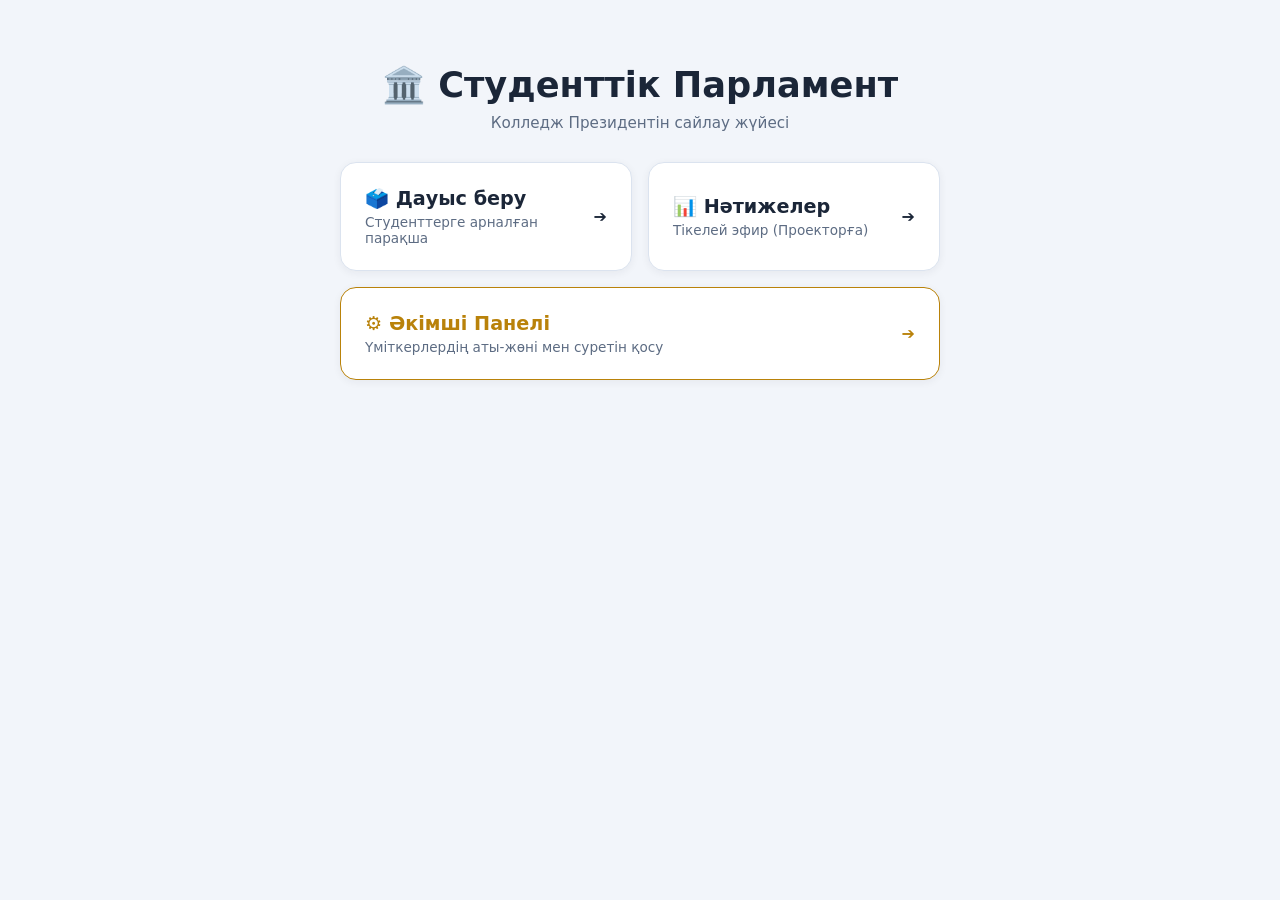
<file: index.html>
<!DOCTYPE html>
<html lang="kk">
<head>
  <meta charset="UTF-8">
  <meta name="viewport" content="width=device-width, initial-scale=1.0">
  <title>Студенттік Парламент Сайлауы</title>
  <link rel="stylesheet" href="styles.css?v=8">
</head>
<body>
  <div class="container" style="max-width: 600px; padding-top: 40px;">
    <header>
      <h1>🏛️ Студенттік Парламент</h1>
      <p class="subtitle">Колледж Президентін сайлау жүйесі</p>
    </header>

    <main class="nav-cards">
      <a href="vote.html" class="nav-card">
        <div>
          <div class="nav-card-title">🗳️ Дауыс беру</div>
          <div class="nav-card-desc">Студенттерге арналған парақша</div>
        </div>
        <span>➔</span>
      </a>

      <a href="results.html" class="nav-card">
        <div>
          <div class="nav-card-title">📊 Нәтижелер</div>
          <div class="nav-card-desc">Тікелей эфир (Проекторға)</div>
        </div>
        <span>➔</span>
      </a>

      <a href="admin.html" class="nav-card" style="border-color: var(--gold); flex: 1 1 100%;">
        <div>
          <div class="nav-card-title" style="color: var(--gold);">⚙️ Әкімші Панелі</div>
          <div class="nav-card-desc">Үміткерлердің аты-жөні мен суретін қосу</div>
        </div>
        <span style="color: var(--gold);">➔</span>
      </a>
    </main>
  </div>
</body>
</html>
</file>
<file: styles.css>
:root {
  color-scheme: light;
  --bg-color: #f2f5fa;
  --card-bg: #ffffff;
  --card-border: #dbe3ef;
  --accent-blue: #2f6fed;
  --gold: #b9820a;
  --green: #1fa35a;
  --red: #d63b2b;
  --text-main: #1b2638;
  --text-muted: #5d6c83;
  --radius: 16px;
  --shadow: 0 2px 8px rgba(27, 38, 56, 0.06);

  /* Адаптивті өлшемдер: экранға қарай өздігінен өзгереді */
  --page-pad: clamp(12px, 4vw, 24px);
  --card-pad: clamp(14px, 3.5vw, 22px);
  --gap: clamp(10px, 2.5vw, 16px);
  --safe-top: env(safe-area-inset-top, 0px);
  --safe-bottom: env(safe-area-inset-bottom, 0px);
}

* {
  box-sizing: border-box;
  margin: 0;
  padding: 0;
  font-family: 'Segoe UI', system-ui, -apple-system, sans-serif;
}

html {
  -webkit-text-size-adjust: 100%;
  text-size-adjust: 100%;
}

body {
  background-color: var(--bg-color);
  color: var(--text-main);
  min-height: 100vh;
  min-height: 100dvh;
  display: flex;
  flex-direction: column;
  align-items: center;
  padding: calc(var(--page-pad) + var(--safe-top)) var(--page-pad) calc(var(--page-pad) + var(--safe-bottom));
  overflow-x: hidden;
}

img {
  max-width: 100%;
}

.container {
  width: 100%;
  max-width: 800px;
  margin: 0 auto;
}

/* Header & Status Indicator */
header {
  text-align: center;
  margin-bottom: clamp(16px, 4vw, 25px);
  position: relative;
}

h1 {
  font-size: clamp(1.4rem, 5.5vw, 1.8rem);
  font-weight: 700;
  margin-bottom: 8px;
  color: var(--text-main);
  line-height: 1.2;
  overflow-wrap: anywhere;
}

.subtitle {
  font-size: clamp(0.85rem, 2.8vw, 0.95rem);
  color: var(--text-muted);
}

.status-badge {
  display: inline-flex;
  align-items: center;
  gap: 8px;
  background: #fff;
  padding: 6px 14px;
  border-radius: 20px;
  font-size: 0.85rem;
  margin-top: 10px;
  border: 1px solid var(--card-border);
  max-width: 100%;
}

.pulse-dot {
  width: 8px;
  height: 8px;
  border-radius: 50%;
  flex-shrink: 0;
  background-color: var(--green);
  box-shadow: 0 0 0 0 rgba(31, 163, 90, 0.7);
  animation: pulse 1.6s infinite;
}

.pulse-dot.offline {
  background-color: var(--red);
  box-shadow: 0 0 0 0 rgba(231, 76, 60, 0.7);
}

@keyframes pulse {
  0% { transform: scale(0.95); box-shadow: 0 0 0 0 rgba(31, 163, 90, 0.6); }
  70% { transform: scale(1); box-shadow: 0 0 0 8px rgba(31, 163, 90, 0); }
  100% { transform: scale(0.95); box-shadow: 0 0 0 0 rgba(31, 163, 90, 0); }
}

/* Banner */
.banner {
  background: rgba(31, 163, 90, 0.12);
  border: 1px solid var(--green);
  color: var(--green);
  padding: 15px;
  border-radius: var(--radius);
  text-align: center;
  font-weight: 600;
  margin-bottom: 20px;
  display: none;
}

/* Candidates List & Cards */
.candidates-grid {
  display: flex;
  flex-direction: column;
  gap: var(--gap);
}

.candidate-card {
  background: var(--card-bg);
  border: 1px solid var(--card-border);
  box-shadow: var(--shadow);
  border-radius: var(--radius);
  padding: var(--card-pad);
  padding-top: calc(var(--card-pad) + 4px);
  display: flex;
  align-items: center;
  gap: var(--gap);
  position: relative;
  overflow: hidden;
  transition: transform 0.2s, border-color 0.2s;
}

.candidate-card::before {
  content: '';
  position: absolute;
  top: 0;
  left: 0;
  right: 0;
  height: 4px;
  background-color: var(--candidate-color, var(--accent-blue));
}

@media (hover: hover) {
  .candidate-card:hover {
    transform: translateY(-2px);
    border-color: var(--accent-blue);
  }
}

/* Avatar & Photos */
.avatar {
  width: clamp(52px, 14vw, 65px);
  height: clamp(52px, 14vw, 65px);
  border-radius: 50%;
  background: rgba(27, 38, 56, 0.04);
  display: flex;
  align-items: center;
  justify-content: center;
  font-weight: bold;
  font-size: clamp(1.05rem, 4vw, 1.3rem);
  color: var(--candidate-color, var(--text-main));
  border: 2px solid var(--candidate-color, var(--card-border));
  flex-shrink: 0;
  overflow: hidden;
}

.avatar img {
  width: 100%;
  height: 100%;
  object-fit: cover;
}

.candidate-info {
  flex: 1 1 0;
  min-width: 0; /* ұзын мәтін карточкадан шығып кетпеуі үшін */
}

.candidate-name {
  font-size: clamp(1.05rem, 3.8vw, 1.2rem);
  font-weight: 600;
  margin-bottom: 4px;
  overflow-wrap: anywhere;
}

.candidate-group {
  font-size: 0.85rem;
  color: var(--accent-blue);
  font-weight: 500;
  margin-bottom: 6px;
}

.candidate-slogan {
  font-size: clamp(0.82rem, 2.8vw, 0.9rem);
  color: var(--text-muted);
  font-style: italic;
  overflow-wrap: anywhere;
}

.btn-vote {
  background: var(--accent-blue);
  color: white;
  border: none;
  padding: 12px 20px;
  min-height: 44px; /* саусақпен басуға ыңғайлы */
  border-radius: 10px;
  font-weight: 600;
  font-size: 1rem;
  cursor: pointer;
  transition: background 0.2s, filter 0.2s;
  flex-shrink: 0;
  -webkit-tap-highlight-color: transparent;
}

.btn-vote:hover {
  filter: brightness(1.1);
}

.btn-vote:disabled {
  background: #dfe5ef;
  color: #8b97ab;
  cursor: not-allowed;
}

/* Results Page Specifics */
.total-box {
  background: var(--card-bg);
  border: 1px solid var(--card-border);
  border-radius: var(--radius);
  padding: var(--card-pad);
  text-align: center;
  margin-bottom: clamp(16px, 4vw, 24px);
}

.total-title {
  font-size: 0.9rem;
  color: var(--text-muted);
  text-transform: uppercase;
  letter-spacing: 1px;
}

.total-count {
  font-size: clamp(2.4rem, 11vw, 3.2rem);
  font-weight: 800;
  color: var(--gold);
  margin: 5px 0;
}

.result-card {
  background: var(--card-bg);
  border: 1px solid var(--card-border);
  border-radius: var(--radius);
  padding: var(--card-pad);
  margin-bottom: var(--gap);
  overflow: hidden;
  position: relative;
}

.result-header {
  display: flex;
  justify-content: space-between;
  align-items: center;
  gap: 12px;
  margin-bottom: 12px;
}

.result-candidate-info {
  display: flex;
  align-items: center;
  gap: clamp(8px, 2.5vw, 14px);
  min-width: 0;
  flex: 1 1 auto;
}

.result-candidate-info > div:last-child {
  min-width: 0;
}

.result-candidate-info .candidate-name {
  font-size: clamp(1rem, 4vw, 1.25rem) !important;
}

.result-candidate-info .avatar {
  width: clamp(40px, 11vw, 50px);
  height: clamp(40px, 11vw, 50px);
  font-size: clamp(0.95rem, 3.5vw, 1.1rem);
}

.crown-icon {
  font-size: clamp(1.15rem, 4vw, 1.5rem);
  display: none;
}

.is-leader .crown-icon {
  display: inline-block;
}

.is-leader {
  border-color: var(--gold);
  background: #fffbf0;
  box-shadow: 0 0 0 1px var(--gold), 0 4px 14px rgba(185, 130, 10, 0.18);
}

.result-stats {
  text-align: right;
  flex-shrink: 0;
}

.vote-number {
  font-size: clamp(1.7rem, 7vw, 2.2rem);
  font-weight: 700;
  color: var(--text-main);
  display: inline-block;
  transition: transform 0.2s;
}

.vote-number.pop {
  animation: popAnim 0.3s ease-out;
}

@keyframes popAnim {
  0% { transform: scale(1); }
  50% { transform: scale(1.4); color: var(--gold); }
  100% { transform: scale(1); }
}

.vote-percentage {
  font-size: 0.9rem;
  color: var(--text-muted);
}

.progress-bg {
  height: 12px;
  background: rgba(27, 38, 56, 0.08);
  border-radius: 6px;
  overflow: hidden;
  margin-top: 10px;
}

.progress-fill {
  height: 100%;
  width: 0%;
  border-radius: 6px;
  transition: width 0.6s cubic-bezier(0.4, 0, 0.2, 1);
}

/* Modals & Inputs */
.modal-overlay {
  position: fixed;
  top: 0; left: 0; right: 0; bottom: 0;
  background: rgba(20, 30, 50, 0.45);
  display: flex;
  align-items: center;
  justify-content: center;
  padding: var(--page-pad);
  z-index: 1000;
  opacity: 0;
  pointer-events: none;
  transition: opacity 0.2s;
}

.modal-overlay.active {
  opacity: 1;
  pointer-events: auto;
}

.modal {
  background: var(--card-bg);
  border: 1px solid var(--card-border);
  box-shadow: 0 10px 30px rgba(27, 38, 56, 0.18);
  border-radius: var(--radius);
  padding: clamp(18px, 5vw, 24px);
  width: 100%;
  max-width: 420px;
  max-height: 90vh;
  max-height: 90dvh;
  overflow-y: auto;
  transform: scale(0.8);
  transition: transform 0.2s;
}

.modal-overlay.active .modal {
  transform: scale(1);
}

.modal-title {
  font-size: 1.2rem;
  font-weight: 700;
  margin-bottom: 12px;
}

.modal-text {
  font-size: 0.95rem;
  color: var(--text-muted);
  margin-bottom: 20px;
  line-height: 1.4;
  overflow-wrap: anywhere;
}

.modal-actions {
  display: flex;
  gap: 10px;
  justify-content: flex-end;
}

.btn-secondary {
  background: transparent;
  border: 1px solid var(--card-border);
  color: var(--text-main);
  padding: 10px 16px;
  min-height: 44px;
  border-radius: 8px;
  font-size: 1rem;
  cursor: pointer;
}

.btn-danger {
  background: var(--red);
  color: white;
  border: none;
  padding: 10px 16px;
  min-height: 44px;
  border-radius: 8px;
  font-size: 1rem;
  cursor: pointer;
  font-weight: 600;
}

.admin-input {
  width: 100%;
  padding: 12px;
  min-height: 46px;
  background: #f7f9fc;
  border: 1px solid var(--card-border);
  border-radius: 8px;
  color: var(--text-main);
  margin-bottom: 15px;
  outline: none;
  font-size: 16px; /* iOS-та жазу кезінде экран үлкейіп кетпеуі үшін */
}

.admin-input:focus {
  border-color: var(--accent-blue);
}

/* Keyboard focus */
a:focus-visible,
button:focus-visible,
input:focus-visible {
  outline: 2px solid var(--gold);
  outline-offset: 2px;
}

/* Toast Notifications */
.toast-container {
  position: fixed;
  bottom: calc(20px + var(--safe-bottom));
  left: 50%;
  transform: translateX(-50%);
  width: calc(100% - 2 * var(--page-pad));
  max-width: 420px;
  display: flex;
  flex-direction: column;
  align-items: center;
  gap: 10px;
  z-index: 2000;
  pointer-events: none;
}

.toast {
  background: var(--card-bg);
  color: var(--text-main);
  padding: 12px 24px;
  border-radius: 30px;
  border: 1px solid var(--card-border);
  box-shadow: 0 4px 14px rgba(27, 38, 56, 0.15);
  font-size: 0.9rem;
  text-align: center;
  max-width: 100%;
  overflow-wrap: anywhere;
  opacity: 0;
  transform: translateY(20px);
  transition: all 0.3s;
}

.toast.show {
  opacity: 1;
  transform: translateY(0);
}

.toast-error { border-color: var(--red); color: #b8281a; }
.toast-success { border-color: var(--green); color: #12753a; }

/* Navigation Hub (index.html) */
.nav-cards {
  display: flex;
  flex-direction: column;
  gap: var(--gap);
  margin-top: clamp(16px, 5vw, 30px);
}

.nav-card {
  background: var(--card-bg);
  border: 1px solid var(--card-border);
  border-radius: var(--radius);
  padding: clamp(16px, 4.5vw, 24px);
  text-decoration: none;
  color: var(--text-main);
  box-shadow: var(--shadow);
  display: flex;
  align-items: center;
  justify-content: space-between;
  gap: 12px;
  transition: background 0.2s, border-color 0.2s;
}

.nav-card:hover {
  background: #eef3fd;
  border-color: var(--accent-blue);
}

.nav-card-title {
  font-size: clamp(1.05rem, 4vw, 1.2rem);
  font-weight: 700;
  margin-bottom: 4px;
}

.nav-card-desc {
  font-size: 0.85rem;
  color: var(--text-muted);
}

/* ============ Планшет және компьютер ============ */
@media (min-width: 600px) {
  .nav-cards {
    flex-direction: row;
    flex-wrap: wrap;
  }
  .nav-card {
    flex: 1 1 calc(50% - var(--gap) / 2);
  }
}

/* ============ Үлкен экран / проектор (results.html) ============ */
@media (min-width: 1100px) {
  .container {
    max-width: 1000px;
  }
  h1 {
    font-size: 2.2rem;
  }
  .result-card {
    padding: 26px 30px;
  }
  .result-candidate-info .avatar {
    width: 64px;
    height: 64px;
    font-size: 1.3rem;
  }
  .result-candidate-info .candidate-name {
    font-size: 1.5rem !important;
  }
  .vote-number {
    font-size: 2.8rem;
  }
  .progress-bg {
    height: 16px;
    border-radius: 8px;
  }
  .progress-fill {
    border-radius: 8px;
  }
}

@media (min-width: 1600px) {
  .container {
    max-width: 1300px;
  }
  h1 {
    font-size: 2.8rem;
  }
  .total-count {
    font-size: 4.5rem;
  }
  .result-candidate-info .candidate-name {
    font-size: 1.9rem !important;
  }
  .vote-number {
    font-size: 3.4rem;
  }
}

/* ============ Телефон ============ */
@media (max-width: 520px) {
  /* Дауыс беру карточкасы: аватар + мәтін жоғарыда, түйме төменде */
  .candidate-card {
    flex-wrap: wrap;
  }
  .candidate-info {
    flex: 1 1 calc(100% - 80px);
  }
  .candidate-card .btn-vote {
    flex: 1 1 100%;
    width: 100%;
  }

  .modal-actions {
    flex-direction: column-reverse;
  }
  .modal-actions button {
    width: 100%;
  }

  .toast {
    padding: 12px 18px;
  }
}

/* Өте тар экрандар (≤360px) */
@media (max-width: 360px) {
  .result-header {
    flex-wrap: wrap;
  }
  .result-stats {
    display: flex;
    align-items: baseline;
    gap: 8px;
    margin-left: auto;
  }
}

/* Төмен биіктік / телефонды жатқызғанда */
@media (max-height: 480px) and (orientation: landscape) {
  .modal-overlay {
    align-items: flex-start;
    overflow-y: auto;
  }
  header {
    margin-bottom: 12px;
  }
}

/* Қозғалысты азайтуды қалайтын пайдаланушылар үшін */
@media (prefers-reduced-motion: reduce) {
  *, *::before, *::after {
    animation-duration: 0.01ms !important;
    animation-iteration-count: 1 !important;
    transition-duration: 0.01ms !important;
  }
}

/* =====================================================
   results.html: бір экранға сыятын режим (скролсыз)
   Үміткер саны қанша болса да карточкалар биіктікті бөліп алады
   ===================================================== */
body.results-page {
  height: 100vh;
  height: 100dvh;
  min-height: 0;
  overflow: hidden;
  padding-top: calc(clamp(8px, 2vh, 18px) + var(--safe-top));
  padding-bottom: calc(clamp(8px, 2vh, 18px) + var(--safe-bottom));
}

.results-page .container {
  height: 100%;
  display: flex;
  flex-direction: column;
  min-height: 0;
}

.results-page header {
  flex: 0 0 auto;
  margin-bottom: clamp(6px, 1.5vh, 14px);
  display: flex;
  flex-wrap: wrap;
  align-items: center;
  justify-content: center;
  gap: 2px 12px;
}

.results-page h1 {
  flex: 1 1 100%;
  font-size: clamp(1.1rem, 4.5vh, 2.2rem);
  margin-bottom: 0;
}

.results-page .subtitle {
  font-size: clamp(0.7rem, 1.8vh, 0.9rem);
}

.results-page .status-badge {
  margin-top: 0;
  padding: 3px 10px;
  font-size: clamp(0.7rem, 1.8vh, 0.85rem);
}

/* Жалпы дауыс блогы: бір қатарда */
.results-page .total-box {
  flex: 0 0 auto;
  display: flex;
  align-items: center;
  justify-content: space-between;
  gap: 12px;
  padding: clamp(6px, 1.5vh, 14px) clamp(12px, 3vw, 22px);
  margin-bottom: clamp(6px, 1.5vh, 14px);
}

.results-page .total-title {
  font-size: clamp(0.65rem, 1.8vh, 0.9rem);
  text-align: left;
}

.results-page .total-count {
  font-size: clamp(1.6rem, 6vh, 3.4rem);
  line-height: 1;
  margin: 0;
}

.results-page .total-box .btn-secondary {
  margin-top: 0 !important;
  min-height: 0;
  padding: 5px 10px !important;
  font-size: clamp(0.65rem, 1.6vh, 0.8rem) !important;
}

/* Карточкалар қатар тұрады, әрқайсысы тік баған */
.results-page #results-container {
  flex: 1 1 0;
  min-height: 0;
  display: flex;
  flex-direction: row;
  align-items: stretch;
  justify-content: center;
  gap: clamp(6px, 1.6vw, 18px);
}

.results-page .result-card {
  flex: 1 1 0;
  min-width: 0;
  min-height: 0;
  max-width: 280px;
  margin: 0;
  padding: clamp(8px, 2cqh, 16px) clamp(6px, 1.5vw, 14px);
  display: flex;
  flex-direction: column;
  align-items: center;
  justify-content: flex-start;
  gap: clamp(2px, 1cqh, 8px);
  text-align: center;
  container-type: size; /* ішкі өлшемдер карточка өлшеміне байланады (cqw/cqh) */
}

.results-page .crown-icon {
  font-size: clamp(0.9rem, min(16cqw, 5cqh), 1.8rem);
  line-height: 1;
  visibility: hidden;
  display: block;
}

.results-page .is-leader .crown-icon {
  visibility: visible;
}

.results-page .result-card .avatar {
  width: clamp(30px, min(42cqw, 16cqh), 88px);
  height: clamp(30px, min(42cqw, 16cqh), 88px);
  font-size: clamp(0.8rem, min(14cqw, 6cqh), 1.7rem);
  border-width: 2px;
  flex: 0 0 auto;
}

.results-page .result-card .candidate-name {
  font-size: clamp(0.72rem, min(9cqw, 4.2cqh), 1.5rem);
  line-height: 1.15;
  margin: 0;
  max-width: 100%;
  overflow-wrap: anywhere;
  display: -webkit-box;
  -webkit-line-clamp: 2;
  -webkit-box-orient: vertical;
  overflow: hidden;
}

.results-page .result-card .candidate-group {
  font-size: clamp(0.62rem, min(7cqw, 3cqh), 1rem);
  margin: 0;
}

.results-page .vote-number {
  font-size: clamp(1.3rem, min(20cqw, 9cqh), 3.4rem);
  line-height: 1;
  margin-top: clamp(2px, 1cqh, 8px);
}

.results-page .vote-percentage {
  font-size: clamp(0.65rem, min(8cqw, 3.2cqh), 1.1rem);
}

/* Тік прогресс-жолақ: қалған биіктікті алады, төменнен жоғары өседі */
.results-page .progress-bg {
  flex: 1 1 0;
  min-height: 24px;
  width: clamp(22px, 38cqw, 64px);
  margin-top: clamp(4px, 1.5cqh, 10px);
  display: flex;
  align-items: flex-end;
  border-radius: 8px;
}

.results-page .progress-fill {
  width: 100%;
  height: 0%;
  border-radius: 8px;
  transition: height 0.6s cubic-bezier(0.4, 0, 0.2, 1);
}

/* Нөлдеу модалі */
.results-page .modal-overlay {
  overflow-y: auto;
}

/* =====================================================
   results.html: акцент сурет пен аты-жөнінде,
   дауыс саны мен пайыз ашық көрінеді
   ===================================================== */
.results-page .result-card .avatar {
  width: clamp(44px, min(62cqw, 26cqh), 140px);
  height: clamp(44px, min(62cqw, 26cqh), 140px);
  font-size: clamp(1.1rem, min(20cqw, 9cqh), 2.6rem);
  border-width: 4px;
  box-shadow: 0 0 0 4px color-mix(in srgb, var(--candidate-color, #4f8cff) 18%, transparent),
              0 6px 16px rgba(27, 38, 56, 0.12);
}

.results-page .result-card .candidate-name {
  font-size: clamp(0.95rem, min(12cqw, 6cqh), 2rem);
  font-weight: 800;
  line-height: 1.15;
  padding-bottom: clamp(3px, 1cqh, 8px);
  border-bottom: 3px solid var(--candidate-color, var(--accent-blue));
}

.results-page .result-card .candidate-group {
  font-size: clamp(0.7rem, min(7.5cqw, 3.2cqh), 1.05rem);
  color: var(--text-muted);
}

/* Дауыс саны мен пайыз: анық оқылады, бірақ суреттен басым емес */
.results-page .vote-number {
  font-size: clamp(1.4rem, min(16cqw, 7.5cqh), 2.6rem);
  font-weight: 800;
  margin-top: clamp(2px, 1cqh, 8px);
}

.results-page .vote-percentage {
  font-size: clamp(0.78rem, min(8.5cqw, 3.6cqh), 1.2rem);
  font-weight: 700;
  color: var(--text-main);
  background: color-mix(in srgb, var(--candidate-color, #4f8cff) 14%, #fff);
  border: 1px solid color-mix(in srgb, var(--candidate-color, #4f8cff) 40%, #fff);
  padding: 2px 12px;
  border-radius: 999px;
}

.results-page .progress-bg {
  width: clamp(18px, 26cqw, 48px);
}

/* =====================================================
   results.html: төртбұрышты сурет + көлденең прогресс-жолақ
   ===================================================== */
.results-page .result-card {
  max-width: 340px;
}

/* Сурет: карточка енін толық алады, қалған биіктікті иемденеді */
.results-page .result-card .avatar {
  width: 100%;
  height: auto;
  flex: 1 1 0;
  min-height: 56px;
  border-radius: 14px;
  border-width: 3px;
  font-size: clamp(1.6rem, min(34cqw, 16cqh), 4.5rem);
  box-shadow: 0 6px 16px rgba(27, 38, 56, 0.12);
}

.results-page .result-card .avatar img {
  width: 100%;
  height: 100%;
  object-fit: cover;
  display: block;
}

/* Көлденең прогресс-жолақ */
.results-page .progress-bg {
  flex: 0 0 auto;
  width: 100%;
  min-height: 0;
  height: clamp(8px, 3cqh, 18px);
  margin-top: clamp(4px, 1.5cqh, 10px);
  display: block;
  border-radius: 999px;
  overflow: hidden;
}

.results-page .progress-fill {
  height: 100%;
  width: 0%;
  border-radius: 999px;
  transition: width 0.6s cubic-bezier(0.4, 0, 0.2, 1);
}

/* =====================================================
   results.html: карточка дизайны (үлкен төртбұрышты сурет,
   аты-жөні, дауыс | пайыз, көлденең жолақ)
   ===================================================== */
.results-page .result-card {
  max-width: 340px;
  padding: clamp(8px, 2.2cqw, 14px);
  gap: clamp(4px, 1.2cqh, 10px);
  border-radius: 24px;
  align-items: stretch;
  position: relative;
}

/* Сурет: қалған биіктіктің басым бөлігін алады, толық төртбұрыш */
.results-page .photo {
  flex: 1 1 0;
  min-height: 48px;
  width: 100%;
  border-radius: 16px;
  border: 1px solid color-mix(in srgb, var(--candidate-color, #4f8cff) 55%, #1b2638);
  overflow: hidden;
  display: flex;
  align-items: center;
  justify-content: center;
  font-weight: 800;
  font-size: clamp(1.4rem, min(30cqw, 14cqh), 4rem);
  color: var(--candidate-color, var(--accent-blue));
  background: color-mix(in srgb, var(--candidate-color, #4f8cff) 14%, #fff);
}

.results-page .photo img {
  width: 100%;
  height: 100%;
  object-fit: cover;
  display: block;
}

/* Көш бастаушының тәжі: сурет бұрышында */
.results-page .crown-icon {
  position: absolute;
  top: clamp(14px, 3cqh, 22px);
  right: clamp(14px, 4cqw, 24px);
  z-index: 2;
  width: clamp(24px, 9cqw, 40px);
  height: clamp(24px, 9cqw, 40px);
  display: flex;
  align-items: center;
  justify-content: center;
  font-size: clamp(0.9rem, 5cqw, 1.5rem);
  background: #fff;
  border-radius: 50%;
  box-shadow: 0 2px 8px rgba(27, 38, 56, 0.25);
  visibility: hidden;
}

.results-page .is-leader .crown-icon {
  visibility: visible;
}

/* Аты-жөні: ортада, астында акцент сызығы */
.results-page .result-card .candidate-name {
  align-self: center;
  width: 82%;
  text-align: center;
  font-size: clamp(0.95rem, min(8.5cqw, 4.2cqh), 1.8rem);
  font-weight: 800;
  padding-bottom: clamp(3px, 1cqh, 8px);
  border-bottom: 2px solid var(--candidate-color, var(--accent-blue));
}

.results-page .result-card .candidate-group {
  text-align: center;
  font-size: clamp(0.68rem, min(6cqw, 2.8cqh), 0.95rem);
  color: var(--text-muted);
}

/* Дауыс саны | пайыз */
.results-page .stats-row {
  display: flex;
  align-items: center;
  justify-content: space-around;
  gap: 8px;
}

.results-page .vote-count {
  font-size: clamp(0.85rem, min(7.5cqw, 3.6cqh), 1.45rem);
  font-weight: 800;
  color: var(--candidate-color, var(--accent-blue));
  white-space: nowrap;
  display: inline-block;
}

.results-page .vote-count.pop {
  animation: popAnim 0.3s ease-out;
}

.results-page .stats-divider {
  width: 2px;
  align-self: stretch;
  min-height: 1.4em;
  background: #4a5568;
  border-radius: 1px;
}

.results-page .stats-row .vote-percentage {
  font-size: clamp(0.8rem, min(7cqw, 3.4cqh), 1.3rem);
  font-weight: 800;
  white-space: nowrap;
  padding: 2px 12px;
}

/* Көлденең прогресс-жолақ */
.results-page .progress-bg {
  flex: 0 0 auto;
  width: 100%;
  height: clamp(8px, 2.4cqh, 14px);
  margin-top: 0;
  display: block;
  border-radius: 999px;
  background: #dcdcdc;
}

.results-page .progress-fill {
  width: 0%;
  height: 100%;
  border-radius: 999px;
  transition: width 0.6s cubic-bezier(0.4, 0, 0.2, 1);
}

/* Тар бағандарда дауыс пен пайыз бірінің астына тұрады */
@container (max-width: 170px) {
  .stats-row {
    flex-direction: column;
    gap: 2px;
  }
  .stats-divider {
    display: none;
  }
}

/* =====================================================
   vote.html: дауыс беру парақшасы (карточка дизайны)
   ===================================================== */
.vote-page .container {
  max-width: 1000px;
}

.vote-page .banner {
  position: sticky;
  top: calc(8px + var(--safe-top));
  z-index: 50;
  background: #e8f7ee;
  box-shadow: var(--shadow);
}

/* Телефонда 1 баған, планшетте 2, компьютерде 3 */
.vote-page .candidates-grid {
  display: grid;
  grid-template-columns: 1fr;
  gap: var(--gap);
}

@media (min-width: 560px) {
  .vote-page .candidates-grid {
    grid-template-columns: repeat(2, 1fr);
  }
}

@media (min-width: 900px) {
  .vote-page .candidates-grid {
    grid-template-columns: repeat(3, 1fr);
  }
}

.vote-page .candidate-card {
  flex-direction: column;
  align-items: stretch;
  gap: 10px;
  padding: clamp(10px, 3vw, 14px);
  border-radius: 24px;
  overflow: hidden;
}

.vote-page .candidate-card::before {
  display: none;
}

/* Үлкен төртбұрышты сурет */
.vote-page .photo {
  width: 100%;
  aspect-ratio: 1 / 1;
  border-radius: 16px;
  border: 1px solid color-mix(in srgb, var(--candidate-color, #4f8cff) 55%, #1b2638);
  overflow: hidden;
  display: flex;
  align-items: center;
  justify-content: center;
  font-weight: 800;
  font-size: clamp(2.2rem, 14vw, 4rem);
  color: var(--candidate-color, var(--accent-blue));
  background: color-mix(in srgb, var(--candidate-color, #4f8cff) 14%, #fff);
}

.vote-page .photo img {
  width: 100%;
  height: 100%;
  object-fit: cover;
  display: block;
}

/* Аты-жөні: ортада, астында акцент сызығы */
.vote-page .candidate-name {
  align-self: center;
  width: 86%;
  text-align: center;
  font-size: clamp(1.15rem, 5vw, 1.4rem);
  font-weight: 800;
  margin: 2px 0 0;
  padding-bottom: 8px;
  border-bottom: 2px solid var(--candidate-color, var(--accent-blue));
}

.vote-page .candidate-group {
  text-align: center;
  margin: 0;
  color: var(--text-muted);
}

.vote-page .candidate-slogan {
  text-align: center;
  font-size: 0.9rem;
}

.vote-page .candidate-card .btn-vote {
  width: 100%;
  flex: 0 0 auto;
  margin-top: auto; /* түймелер карточкалар қатарында бір деңгейде тұрады */
  min-height: 48px;
  border-radius: 14px;
  font-size: 1.05rem;
}
</file>
